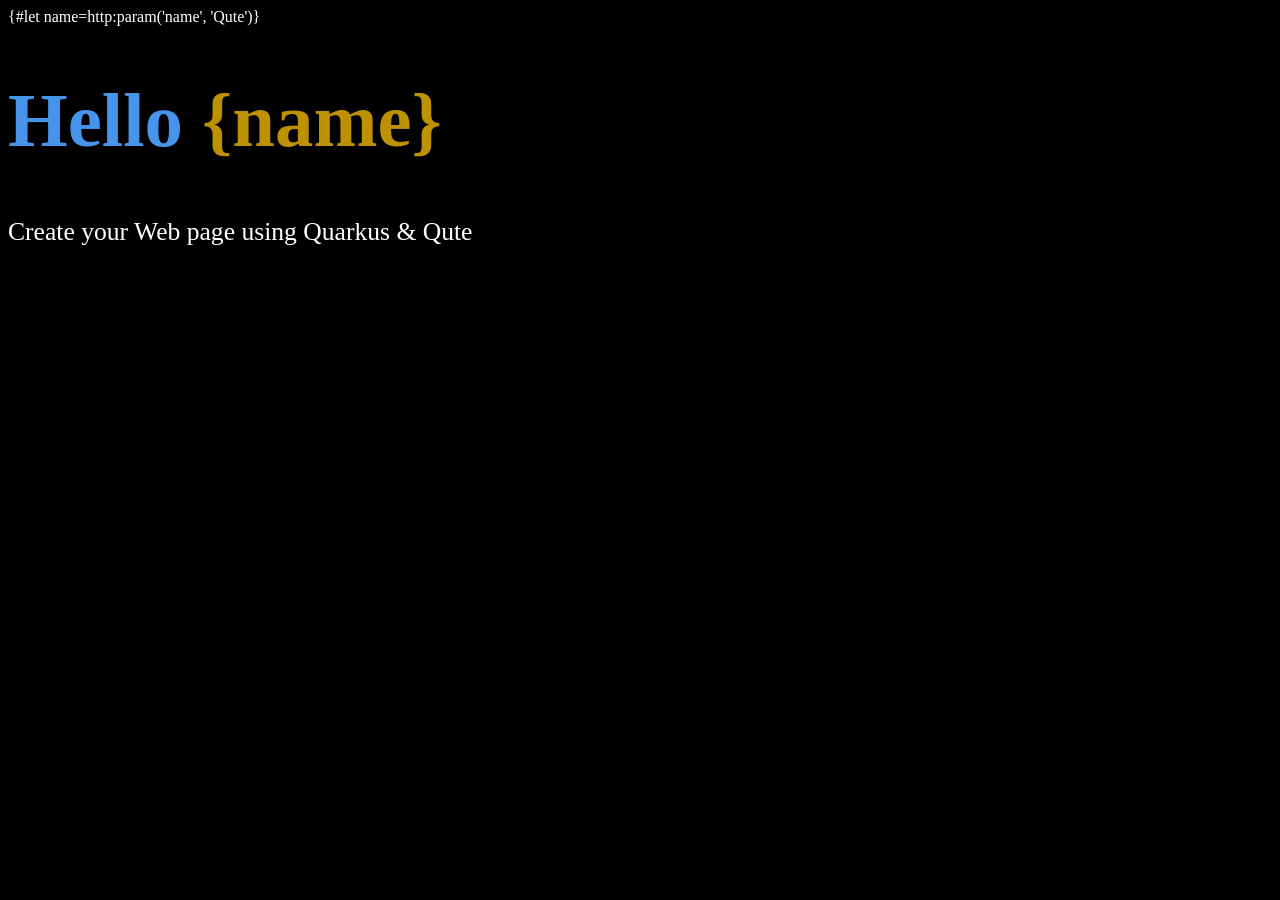
<file: src/main/resources/templates/pub/some-page.html>
{#let name=http:param('name', 'Qute')}
<!DOCTYPE html>
<html>
<head>
    <meta charset="UTF-8">
    <title>Hello {name}</title>
    <style>
        body {
            background-color: #000;
            color: #fff;
        }
        h1 {
            color: #4695EB;
            font-size: 6vw;
        }

        h1 b {
            color: #be9100;
        }

        p {
            font-size: 2vw;
        }
    </style>
</head>
<body>
<h1>Hello <b>{name}</b></h1>

<p>Create your Web page using Quarkus & Qute</p>
</body>
</html>
</file>
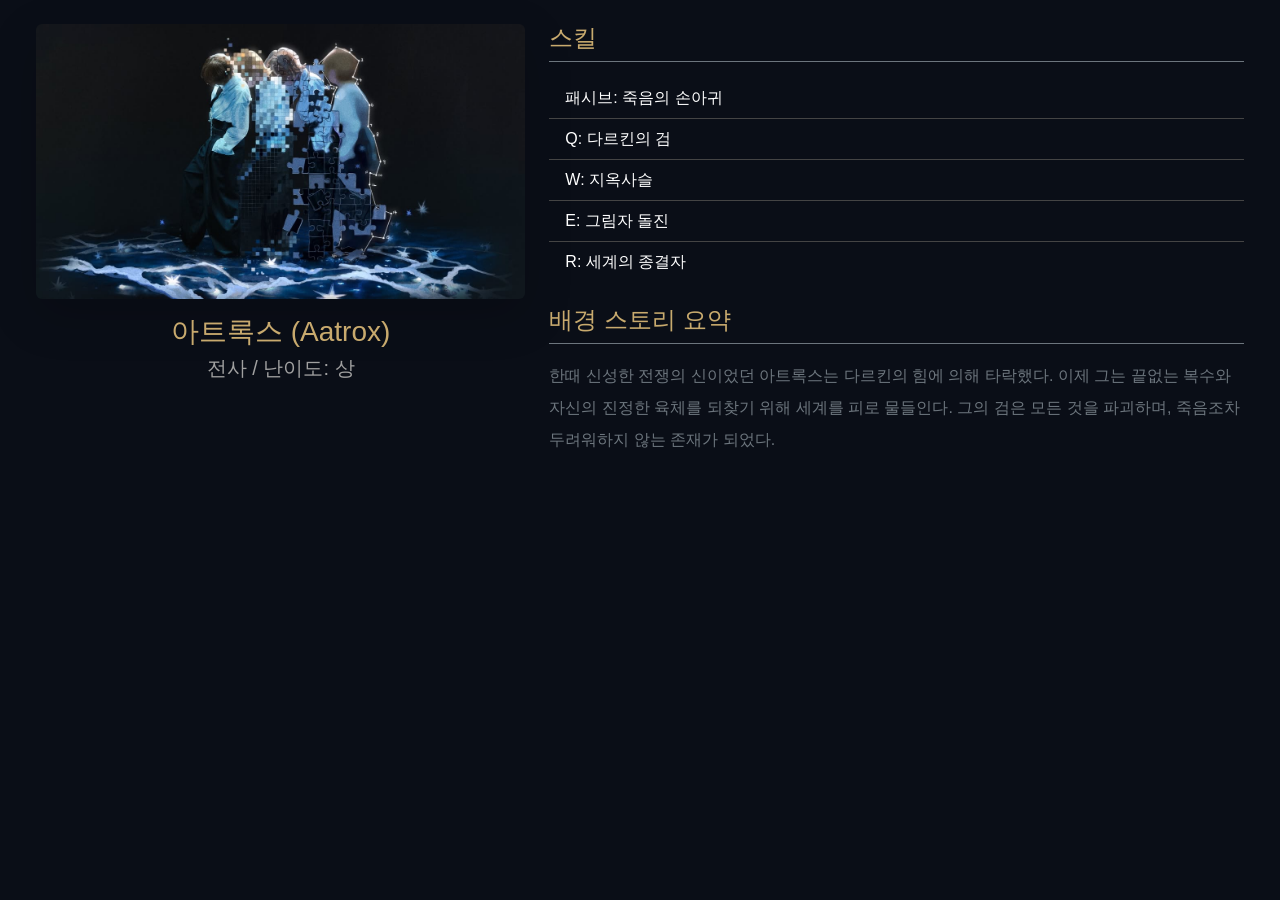
<file: src/main/resources/META-INF/resources/“modals/Aatrox.html>
<!DOCTYPE html>
<html lang="ko">
<head>
  <meta charset="UTF-8">
  <meta name="viewport" content="width=device-width, initial-scale=1.0">
  <title>아트록스 상세</title>
  
  <!-- Bootstrap 5 CSS (index.html과 동일하게 연동) -->
  <link href="https://cdn.jsdelivr.net/npm/bootstrap@5.3.3/dist/css/bootstrap.min.css" rel="stylesheet" integrity="sha384-QWTKZyjpPEjISv5WaRU9OFeRpok6YctnYmDr5pNlyT2bRjXh0JMhjY6hW+ALEwIH" crossorigin="anonymous">
  
  <!-- LOL 스타일 맞추기 위한 간단 커스텀 (필요 시 resources/css/custom.css로 이동) -->
  <style>
    body {
      background-color: #0a0e17;
      color: white;
      padding: 1.5rem;
      font-family: 'Segoe UI', sans-serif;
    }
    h3, h4 {
      color: #c8aa6e; /* LOL 골드 톤 */
    }
    .text-muted {
      color: #a0a0a0 !important;
    }
    .list-group-item {
      background: transparent;
      border-color: #444;
      color: white;
    }
  </style>
</head>
<body>

  <div class="container-fluid">
    <div class="row g-4">
      
      <!-- 왼쪽: 이미지 + 기본 정보 -->
      <div class="col-lg-5 text-center">
        <img src="../images/Aatrox.png" class="img-fluid rounded shadow-lg" alt="아트록스" style="max-height: 480px; object-fit: contain;">
        <div class="mt-3">
          <h3 class="mb-1">아트록스 (Aatrox)</h3>
          <p class="text-muted fs-5">전사 / 난이도: 상</p>
        </div>
      </div>
      
      <!-- 오른쪽: 스킬 + 스토리 -->
      <div class="col-lg-7">
        <h4 class="border-bottom border-secondary pb-2 mb-3">스킬</h4>
        <ul class="list-group list-group-flush mb-4">
          <li class="list-group-item">패시브: 죽음의 손아귀</li>
          <li class="list-group-item">Q: 다르킨의 검</li>
          <li class="list-group-item">W: 지옥사슬</li>
          <li class="list-group-item">E: 그림자 돌진</li>
          <li class="list-group-item">R: 세계의 종결자</li>
        </ul>

        <h4 class="border-bottom border-secondary pb-2 mb-3">배경 스토리 요약</h4>
        <p class="text-secondary lh-lg">
          한때 신성한 전쟁의 신이었던 아트록스는 다르킨의 힘에 의해 타락했다. 
          이제 그는 끝없는 복수와 자신의 진정한 육체를 되찾기 위해 세계를 피로 물들인다. 
          그의 검은 모든 것을 파괴하며, 죽음조차 두려워하지 않는 존재가 되었다.
        </p>
      </div>
      
    </div>
  </div>

</body>
</html>
</file>
